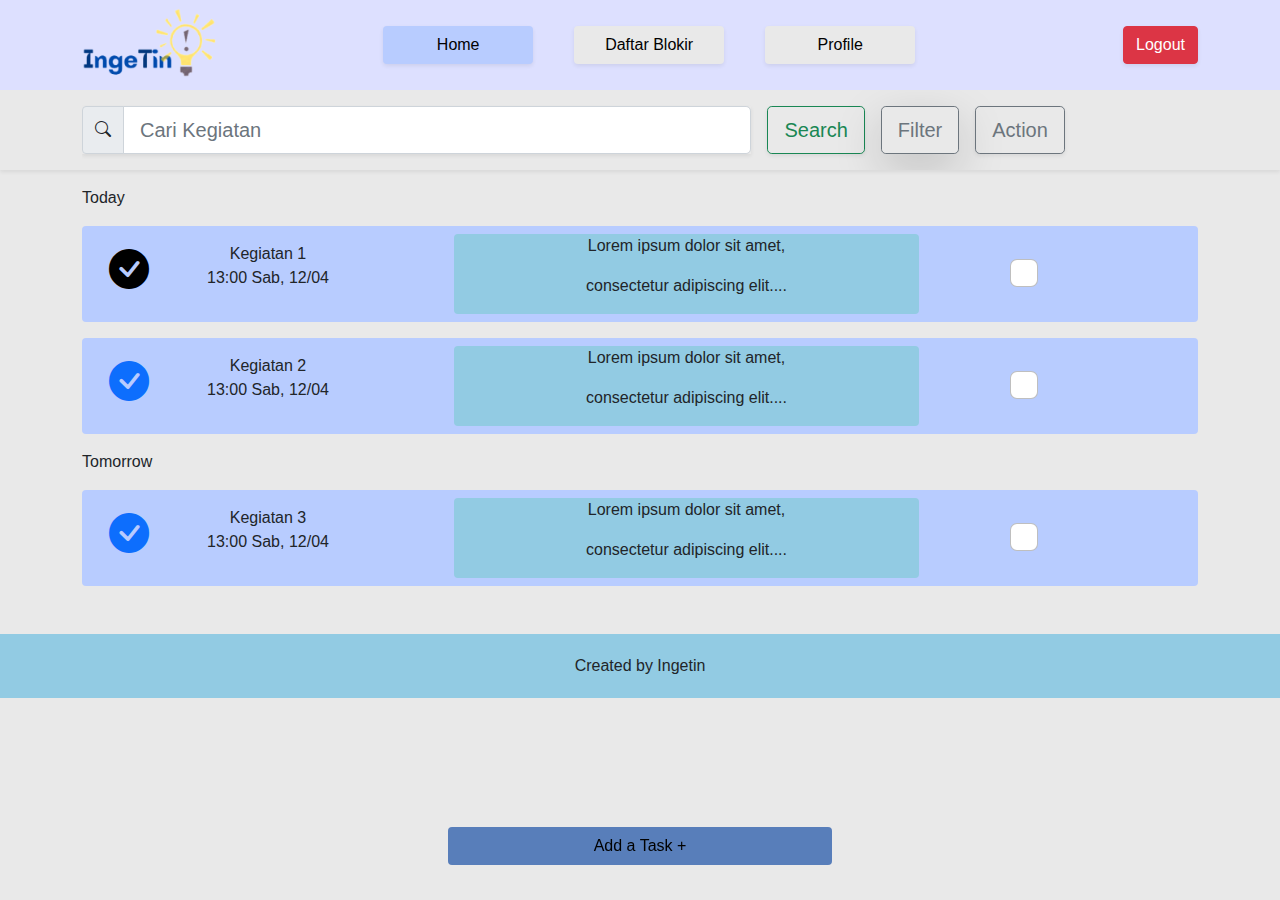
<file: index.html>
<!DOCTYPE html>
<html lang="en">
  <head>
    <meta charset="UTF-8" />
    <meta http-equiv="X-UA-Compatible" content="IE=edge" />
    <meta name="viewport" content="width=device-width, initial-scale=1.0" />
    <link rel="stylesheet" href="css/bootstrap/bootstrap.min.css" />
    <link rel="stylesheet" href="css/bootstrap-icons/bootstrap-icons.css" />
    <link rel="stylesheet" href="css/home.css" />
    <link rel="icon" href="img/logo-.png" />
    <script src="js/bootstrap.min.js"></script>
    <script src="js/jquery-3.6.0.min.js"></script>
    <title>IngeTin | Home</title>
  </head>
  <body>
    <!-- start navbar -->
    <nav class="bg-custom navbar navbar-expand-md navbar-light">
      <div class="container">
        <a href="home.html" class="navbar-custom mb-1">
          <img src="img/logo.png" alt="#" class="d-inline-block" />
        </a>
        <button class="navbar-toggler" type="button" data-bs-toggle="collapse" data-bs-target="#navbarin">
          <span class="navbar-toggler-icon"></span>
        </button>
        <div class="collapse navbar-collapse" id="navbarin">
          <ul class="navbar-nav ms-auto me-auto">
            <li class="nav-item me-md-3">
              <a class="btn btn-custom active shadow-sm" href="home.html">Home</a>
            </li>
            <li class="nav-item me-md-3">
              <a class="btn btn-custom shadow-sm" href="daftar_blokir.html">Daftar Blokir</a>
            </li>
            <li class="nav-item me-md-3">
              <a class="btn btn-custom shadow-sm" href="profile.html">Profile</a>
            </li>
            <li class="nav-item d-md-none">
              <a class="btn btn-danger shadow-sm" href="Login2.html">Logout</a>
            </li>
          </ul>
        </div>
        <div class="d-flex text-right d-lg-block d-none">
          <a class="btn btn-danger shadow-sm" href="login2.html">Logout</a>
        </div>
      </div>
    </nav>
    <!-- end navbar -->

    <!-- showcase -->
    <section class="showcase shadow-sm">
      <div class="container">
        <nav class="navbar navbar-light bg-none">
          <div class="mt-2 mb-2">
            <div class="d-flex">
              <div class="input-group col-5 shadow-sm me-3">
                <span class="input-group-text"><i class="bi bi-search"></i></span>
                <input class="form-control form-control-lg" type="search" placeholder="Cari Kegiatan" aria-label="Search" />
              </div>
              <button class="btn btn-outline-success btn-lg shadow-sm me-3" type="submit">Search</button>
              <button class="btn btn-outline-secondary btn-lg shadow-lg me-3" data-bs-toggle="modal" data-bs-target="#filterModal">Filter</button>
              <button class="btn btn-outline-secondary btn-lg shadow-sm me-3" href="#" data-bs-toggle="modal" data-bs-target="#actionModal">Action</button>
            </div>
          </div>
        </nav>
      </div>
    </section>

    <!-- end showcase -->

    <!-- kegiatan -->
    <section class="kegiatan">
      <div class="container mt-3 mb-3">
        <p class="text-kg1">Today</p>
        <div class="d-flex blkg text-center align-items-center rounded">
          <div class="h1 col-1">
            <button class="bg-transparent border-0"><i class="bi bi-check-circle-fill"></i></button>
          </div>
          <div class="col-2">
            <a class="text-kg1 text-dark text-decoration-none" href="tambah.html">Kegiatan 1</a>
            <p class="text-kg2">13:00 Sab, 12/04</p>
          </div>
          <div class="col-1"></div>
          <div class="kotak-kg col-5 mt-2 mb-2 rounded">
            <p class="text-kotak">Lorem ipsum dolor sit amet,</p>
            <p>consectetur adipiscing elit....</p>
          </div>
          <div class="col-1"></div>
          <div class="form-check col-1 ms-3">
            <input class="form-check-input mt-2 h3" type="checkbox" value="" id="kegiatan1-check" />
            <label class="form-check-label" for="kegiatan1-check"></label>
          </div>
        </div>
      </div>
      <div class="container mt-3 mb-3">
        <div class="d-flex blkg text-center align-items-center rounded">
          <div class="h1 col-1">
            <button class="bg-transparent border-0 text-primary"><i class="bi bi-check-circle-fill"></i></button>
          </div>
          <div class="col-2">
            <a class="text-kg1 text-dark text-decoration-none" href="tambah.html">Kegiatan 2</a>
            <p class="text-kg2">13:00 Sab, 12/04</p>
          </div>
          <div class="col-1"></div>
          <div class="kotak-kg col-5 mt-2 mb-2 rounded">
            <p class="text-kotak">Lorem ipsum dolor sit amet,</p>
            <p>consectetur adipiscing elit....</p>
          </div>
          <div class="col-1"></div>
          <div class="form-check col-1 ms-3">
            <input class="form-check-input mt-2 h3" type="checkbox" value="" id="kegiatan2-check" />
            <label class="form-check-label" for="kegiatan2-check"></label>
          </div>
        </div>
      </div>
      <div class="container mt-3 mb-3">
        <p class="text-kg1">Tomorrow</p>
        <div class="d-flex blkg text-center align-items-center rounded">
          <div class="h1 col-1">
            <button class="bg-transparent border-0 text-primary"><i class="bi bi-check-circle-fill"></i></button>
          </div>
          <div class="col-2">
            <a class="text-kg1 text-dark text-decoration-none" href="tambah.html">Kegiatan 3</a>
            <p class="text-kg2">13:00 Sab, 12/04</p>
          </div>
          <div class="col-1"></div>
          <div class="kotak-kg col-5 mt-2 mb-2 rounded">
            <p class="text-kotak">Lorem ipsum dolor sit amet,</p>
            <p>consectetur adipiscing elit....</p>
          </div>
          <div class="col-1"></div>
          <div class="form-check col-1 ms-3">
            <input class="form-check-input mt-2 h3" type="checkbox" value="" id="kegiatan3-check" />
            <label class="form-check-label" for="kegiatan3-check"></label>
          </div>
        </div>
      </div>
    </section>

    <!-- Footer -->
    <div class="m-5"></div>
    <footer class="bg-customer text-center align-items-center p-3">
      <p class="m-1">Created by Ingetin</p>
    </footer>
    <!-- end footer -->

    <!-- Modal -->
    <div class="modal fade" id="filterModal" tabindex="-1">
      <div class="modal-dialog">
        <div class="modal-content">
          <div class="modal-header">
            <h5 class="modal-title" id="filterModalLabel">Pilih Filter</h5>
            <button type="button" class="btn-close" data-bs-dismiss="modal"></button>
          </div>
          <div class="d-flex modal-body justify-content-between">
            <button type="button" class="btn btn-warning col-3" data-bs-dismiss="modal">Harian</button>
            <button type="button" class="btn btn-warning col-3" data-bs-dismiss="modal">Mingguan</button>
            <button type="button" class="btn btn-warning col-3" data-bs-dismiss="modal">Bulanan</button>
          </div>
          <div class="modal-footer">
            <button type="button" class="btn btn-secondary" data-bs-dismiss="modal">Close</button>
          </div>
        </div>
      </div>
    </div>

    <div class="modal fade" id="actionModal" tabindex="-1">
      <div class="modal-dialog">
        <div class="modal-content">
          <div class="modal-header">
            <h5 class="modal-title" id="actionModalLabel">Pilih Aksi</h5>
            <button type="button" class="btn-close" data-bs-dismiss="modal"></button>
          </div>
          <div class="d-flex modal-body justify-content-between">
            <button type="button" class="btn btn-warning col-5" data-bs-dismiss="modal">Hapus</button>
            <button type="button" id="checkAll" class="btn btn-warning col-5" data-bs-dismiss="modal">Pilih Semua</button>
          </div>
          <div class="modal-footer">
            <button type="button" class="btn btn-secondary" data-bs-dismiss="modal">Close</button>
          </div>
        </div>
      </div>
    </div>
    <!-- end modal -->
    <div class="ngambang d-flex justify-content-center">
      <a class="btn btn-custom lebar" href="tambah.html">Add a Task +</a>
    </div>

    <script>
      $('#checkAll').click(function () {
        const boxes = document.querySelectorAll('.form-check-input');
        if (boxes[0].checked) {
          $(this).text('Pilih Semua');
          boxes.forEach((box) => {
            box.checked = false;
          });
        } else {
          $(this).text('Batalkan Pilihan');
          boxes.forEach((box) => {
            box.checked = true;
          });
        }
      });

      $('button.bg-transparent.border-0').click(function () {
        $(this).toggleClass('text-primary');
      });
    </script>
  </body>
</html>
</file>
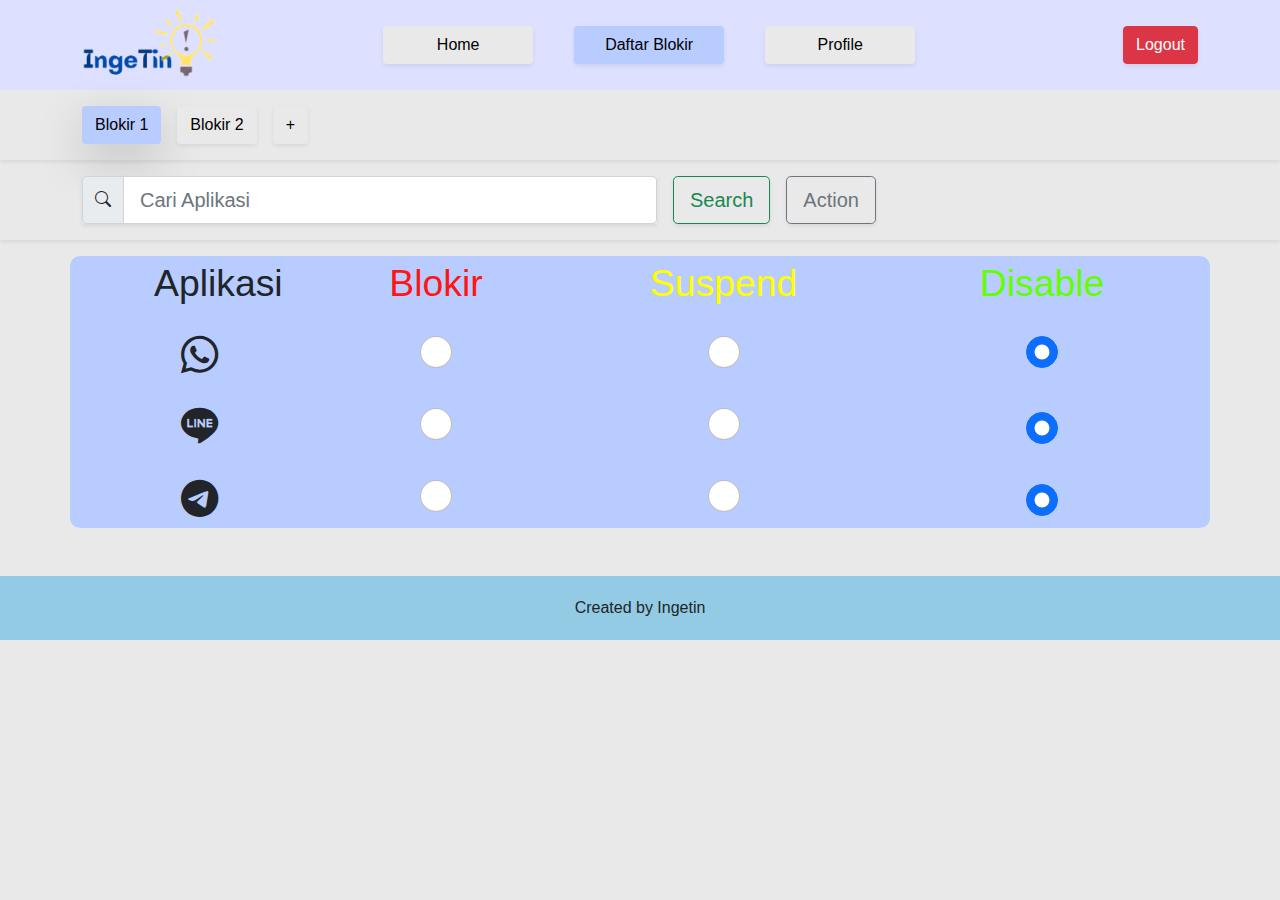
<file: daftar_blokir.html>
<!DOCTYPE html>
<html lang="en">
  <head>
    <meta charset="UTF-8" />
    <meta http-equiv="X-UA-Compatible" content="IE=edge" />
    <meta name="viewport" content="width=device-width, initial-scale=1.0" />
    <link rel="stylesheet" href="css/bootstrap/bootstrap.min.css" />
    <link rel="stylesheet" href="css/bootstrap-icons/bootstrap-icons.css" />
    <link rel="stylesheet" href="css/daftar_blokir.css" />
    <script src="js/bootstrap.min.js"></script>
    <script src="js/jquery-3.6.0.min.js"></script>
    <link rel="icon" href="img/logo-.png" />
    <title>IngeTin | Daftar Blokir</title>
  </head>
  <body>
    <!-- start navbar -->
    <nav class="bg-custom navbar navbar-expand-md navbar-light">
      <div class="container">
        <a href="#" class="navbar-custom mb-1">
          <img src="img/logo.png" alt="#" class="d-inline-block" href="home.html" />
        </a>
        <button class="navbar-toggler" type="button" data-bs-toggle="collapse" data-bs-target="#navbarin">
          <span class="navbar-toggler-icon"></span>
        </button>
        <div class="collapse navbar-collapse" id="navbarin">
          <ul class="navbar-nav ms-auto me-auto">
            <li class="nav-item me-md-3">
              <a class="btn btn-custom shadow-sm" href="home.html">Home</a>
            </li>
            <li class="nav-item me-md-3">
              <a class="btn btn-custom active shadow-sm" href="daftar_blokir.html">Daftar Blokir</a>
            </li>
            <li class="nav-item me-md-3">
              <a class="btn btn-custom shadow-sm" href="profile.html">Profile</a>
            </li>
            <li class="nav-item d-md-none">
              <a class="btn btn-custom shadow-sm" href="login2.html">Logout</a>
            </li>
          </ul>
        </div>
        <div class="d-flex text-right d-lg-block d-none">
          <a class="btn btn-danger shadow-sm" href="login2.html">Logout</a>
        </div>
      </div>
    </nav>
    <!-- end navbar -->

    <!-- showcase -->
    <section class="showcase shadow-sm">
      <div class="container">
        <nav class="navbar navbar-light bg-none">
          <div class="mt-2 mb-2">
            <div class="d-flex">
              <button class="btn btn-custom active shadow-lg me-3" href="#">Blokir 1</button>
              <button class="btn btn-custom grey shadow-sm me-3" href="#">Blokir 2</button>
              <button class="btn btn-custom grey shadow-sm me-3" href="#">+</button>
            </div>
          </div>
        </nav>
      </div>
    </section>
    <section class="showcase shadow-sm">
      <div class="container">
        <nav class="navbar navbar-light bg-none">
          <div class="mt-2 mb-2">
            <div class="d-flex">
              <div class="input-group col-5 shadow-sm me-3">
                <span class="input-group-text"><i class="bi bi-search"></i></span>
                <input class="form-control form-control-lg" type="search" placeholder="Cari Aplikasi" aria-label="Search" />
              </div>
              <button class="btn btn-outline-success btn-lg shadow-sm me-3" type="submit">Search</button>
              <button class="btn btn-outline-secondary btn-lg shadow-sm me-3" href="#" data-bs-toggle="modal" data-bs-target="#actionModal">Action</button>
            </div>
          </div>
        </nav>
      </div>
    </section>

    <!-- end showcase -->

    <!-- kegiatan -->
    <section class="container blkg2 mt-3 mb-3">
      <div class="container mt-3 mb-3">
        <div class="d-flex blkg text-center align-items-center rounded">
          <div class="col-1">
            <p>Aplikasi</p>
            <i class="bi bi-whatsapp"></i>
          </div>
          <div class="col-2">
            <p>Blokir</p>
            <div class="radio">
              <label><input class="form-check-input blokir h2" type="radio" name="posradio1" /></label>
            </div>
          </div>
          <div class="kuning col-3">
            <p>Suspend</p>
            <div class="radio">
              <label><input class="form-check-input suspend h2" type="radio" name="posradio1" /></label>
            </div>
          </div>
          <div class="hijau col-4">
            <p>Disable</p>
            <div class="radio">
              <label><input class="form-check-input disable h2" type="radio" name="posradio1" checked /></label>
            </div>
          </div>
        </div>
      </div>
      <div class="container mt-3 mb-3">
        <div class="d-flex blkg text-center align-items-center rounded">
          <div class="col-1">
            <i class="bi bi-line"></i>
          </div>
          <div class="col-2">
            <div class="radio h3">
              <label><input class="form-check-input blokir h2" type="radio" name="posradio2" /></label>
            </div>
          </div>
          <div class="kuning col-3">
            <div class="radio">
              <label><input class="form-check-input suspend h2" type="radio" name="posradio2" /></label>
            </div>
          </div>
          <div class="col-4">
            <div class="radio">
              <label><input class="form-check-input disable h2" type="radio" name="posradio2" checked /></label>
            </div>
          </div>
        </div>
      </div>
      <div class="container mt-3 mb-3">
        <div class="d-flex blkg text-center align-items-center rounded">
          <div class="col-1">
            <i class="bi bi-telegram"></i>
          </div>
          <div class="col-2">
            <div class="radio">
              <label><input class="form-check-input blokir h2" type="radio" name="posradio3" /></label>
            </div>
          </div>
          <div class="kuning col-3">
            <div class="radio">
              <label><input class="form-check-input suspend h2" type="radio" name="posradio3" /></label>
            </div>
          </div>
          <div class="col-4">
            <div class="radio">
              <label><input class="form-check-input disable h2" type="radio" name="posradio3" checked /></label>
            </div>
          </div>
        </div>
      </div>
    </section>
    <div class="m-5"></div>
    <footer class="bg-customer text-center align-items-center p-3">
      <p class="m-1">Created by Ingetin</p>
    </footer>
    <!-- modal -->
    <div class="modal fade" id="actionModal" tabindex="-1">
      <div class="modal-dialog">
        <div class="modal-content">
          <div class="modal-header">
            <h5 class="modal-title" id="actionModalLabel">Pilih Aksi</h5>
            <button type="button" class="btn-close" data-bs-dismiss="modal"></button>
          </div>
          <div class="d-flex modal-body justify-content-between">
            <button type="button" id="blockAll" class="btn btn-warning col-3" data-bs-dismiss="modal">Block All</button>
            <button type="button" id="susAll" class="btn btn-warning col-3" data-bs-dismiss="modal">Suspend All</button>
            <button type="button" id="disAll" class="btn btn-warning col-3" data-bs-dismiss="modal">Disable All</button>
          </div>
          <div class="modal-footer">
            <button type="button" class="btn btn-secondary" data-bs-dismiss="modal">Close</button>
          </div>
        </div>
      </div>
    </div>
    <!-- modal end -->
    <script>
      $("#blockAll").click(function () {
        const boxes = document.querySelectorAll(".form-check-input.blokir");
        boxes.forEach((box) => {
          box.checked = true;
        });
      });
      $("#susAll").click(function () {
        const boxes = document.querySelectorAll(".form-check-input.suspend");
        boxes.forEach((box) => {
          box.checked = true;
        });
      });
      $("#disAll").click(function () {
        const boxes = document.querySelectorAll(".form-check-input.disable");
        boxes.forEach((box) => {
          box.checked = true;
        });
      });
    </script>
  </body>
</html>
</file>
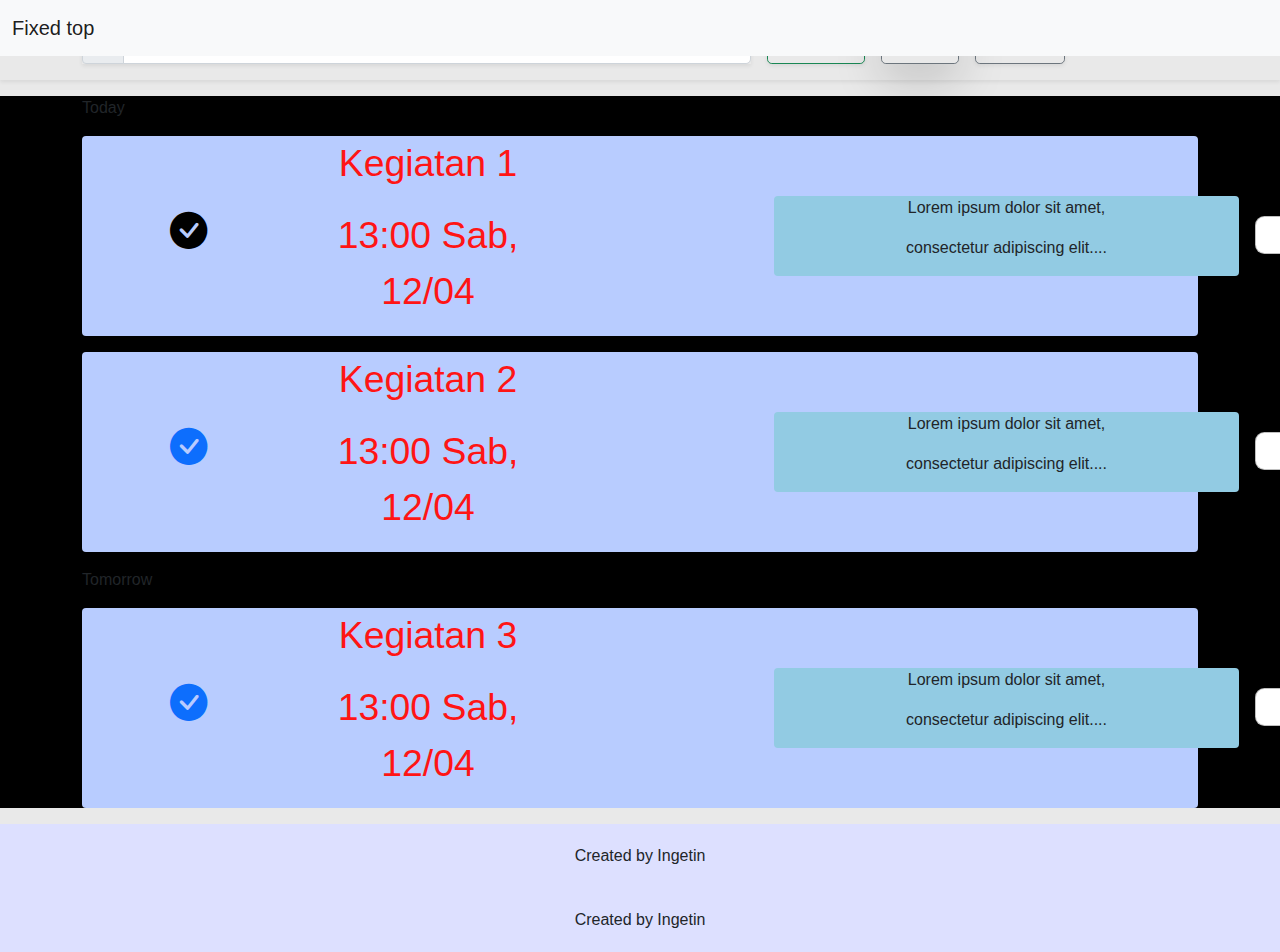
<file: Kegiatan.html>
<!DOCTYPE html>
<html lang="en">
  <head>
    <meta charset="UTF-8" />
    <meta http-equiv="X-UA-Compatible" content="IE=edge" />
    <meta name="viewport" content="width=device-width, initial-scale=1.0" />
    <link rel="stylesheet" href="css/bootstrap/bootstrap.min.css" />
    <link rel="stylesheet" href="css/bootstrap-icons/bootstrap-icons.css" />
    <link rel="stylesheet" href="css/daftar_blokir.css" />
    <title>Home</title>
  </head>
  <body>
    <nav class="navbar fixed-top navbar-light bg-light">
        <div class="container-fluid">
          <a class="navbar-brand" href="#">Fixed top</a>
        </div>
      </nav>
      <!-- showcase -->
      <section class="showcase shadow-sm">
        <div class="container">
          <nav class="navbar navbar-light bg-none">
            <div class="mt-2 mb-2">
              <div class="d-flex">
                <div class="input-group col-5 shadow-sm me-3">
                  <span class="input-group-text"><i class="bi bi-search"></i></span>
                  <input class="form-control form-control-lg" type="search" placeholder="Cari Kegiatan" aria-label="Search" />
                </div>
                <button class="btn btn-outline-success btn-lg shadow-sm me-3" type="submit">Search</button>
                <button class="btn btn-outline-secondary btn-lg shadow-lg me-3" data-bs-toggle="modal" data-bs-target="#filterModal">Filter</button>
                <button class="btn btn-outline-secondary btn-lg shadow-sm me-3" href="#">Action</button>
              </div>
            </div>
          </nav>
        </div>
      </section>

      <!-- end showcase -->

      <!-- kegiatan -->
      <section class="kegiatan">
        <div class="container mt-3 mb-3">
          <p class="text-kg1">Today</p>
          <div class="d-flex blkg text-center align-items-center rounded">
            <div class="h1 col-1">
              <button class="bg-transparent border-0"><i class="bi bi-check-circle-fill"></i></button>
            </div>
            <div class="col-2">
              <p class="text-kg1">Kegiatan 1</p>
              <p class="text-kg2">13:00 Sab, 12/04</p>
            </div>
            <div class="col-1"></div>
            <div class="kotak-kg col-5 mt-2 mb-2 rounded">
              <p class="text-kotak">Lorem ipsum dolor sit amet,</p>
              <p>consectetur adipiscing elit....</p>
            </div>
            <div class="form-check col-1 ms-3">
              <input class="form-check-input" type="checkbox" value="" id="kegiatan1-check" />
              <label class="form-check-label" for="kegiatan1-check"></label>
            </div>
          </div>
        </div>
        <div class="container mt-3 mb-3">
          <div class="d-flex blkg text-center align-items-center rounded">
            <div class="h1 col-1">
              <button class="bg-transparent border-0 text-primary"><i class="bi bi-check-circle-fill"></i></button>
            </div>
            <div class="col-2">
              <p class="text-kg1">Kegiatan 2</p>
              <p class="text-kg2">13:00 Sab, 12/04</p>
            </div>
            <div class="col-1"></div>
            <div class="kotak-kg col-5 mt-2 mb-2 rounded">
              <p class="text-kotak">Lorem ipsum dolor sit amet,</p>
              <p>consectetur adipiscing elit....</p>
            </div>
            <div class="form-check col-1 ms-3">
              <input class="form-check-input" type="checkbox" value="" id="kegiatan2-check" />
              <label class="form-check-label" for="kegiatan2-check"></label>
            </div>
          </div>
        </div>
        <div class="container mt-3 mb-3">
          <p class="text-kg1">Tomorrow</p>
          <div class="d-flex blkg text-center align-items-center rounded">
            <div class="h1 col-1">
              <button class="bg-transparent border-0 text-primary"><i class="bi bi-check-circle-fill"></i></button>
            </div>
            <div class="col-2">
              <p class="text-kg1">Kegiatan 3</p>
              <p class="text-kg2">13:00 Sab, 12/04</p>
            </div>
            <div class="col-1"></div>
            <div class="kotak-kg col-5 mt-2 mb-2 rounded">
              <p class="text-kotak">Lorem ipsum dolor sit amet,</p>
              <p>consectetur adipiscing elit....</p>
            </div>
            <div class="form-check col-1 ms-3">
              <input class="form-check-input" type="checkbox" value="" id="kegiatan3-check" />
              <label class="form-check-label" for="kegiatan3-check"></label>
            </div>
          </div>
        </div>
      </section>
      <!-- Footer -->

      <footer class="bg-custom text-center align-items-center p-3">
        <p class="m-1">Created by Ingetin</p>
      </footer>
      <!-- end footer -->

      <!-- modal -->
      <!-- Modal -->
      <div class="modal fade" id="filterModal" tabindex="-1" aria-labelledby="exampleModalLabel" aria-hidden="true">
        <div class="modal-dialog">
          <div class="modal-content">
            <div class="modal-header">
              <h5 class="modal-title" id="exampleModalLabel">Pilih Filter</h5>
              <button type="button" class="btn-close" data-bs-dismiss="modal"></button>
            </div>
            <div class="modal-body">...</div>
            <div class="modal-footer">
              <button type="button" class="btn btn-secondary" data-bs-dismiss="modal">Close</button>
            </div>
          </div>
        </div>
      </div>
    </nav>
  </body>
  <footer class="bg-custom text-center align-items-center p-3">
    <p class="m-1">Created by Ingetin</p>
  </footer>
</html>
</file>
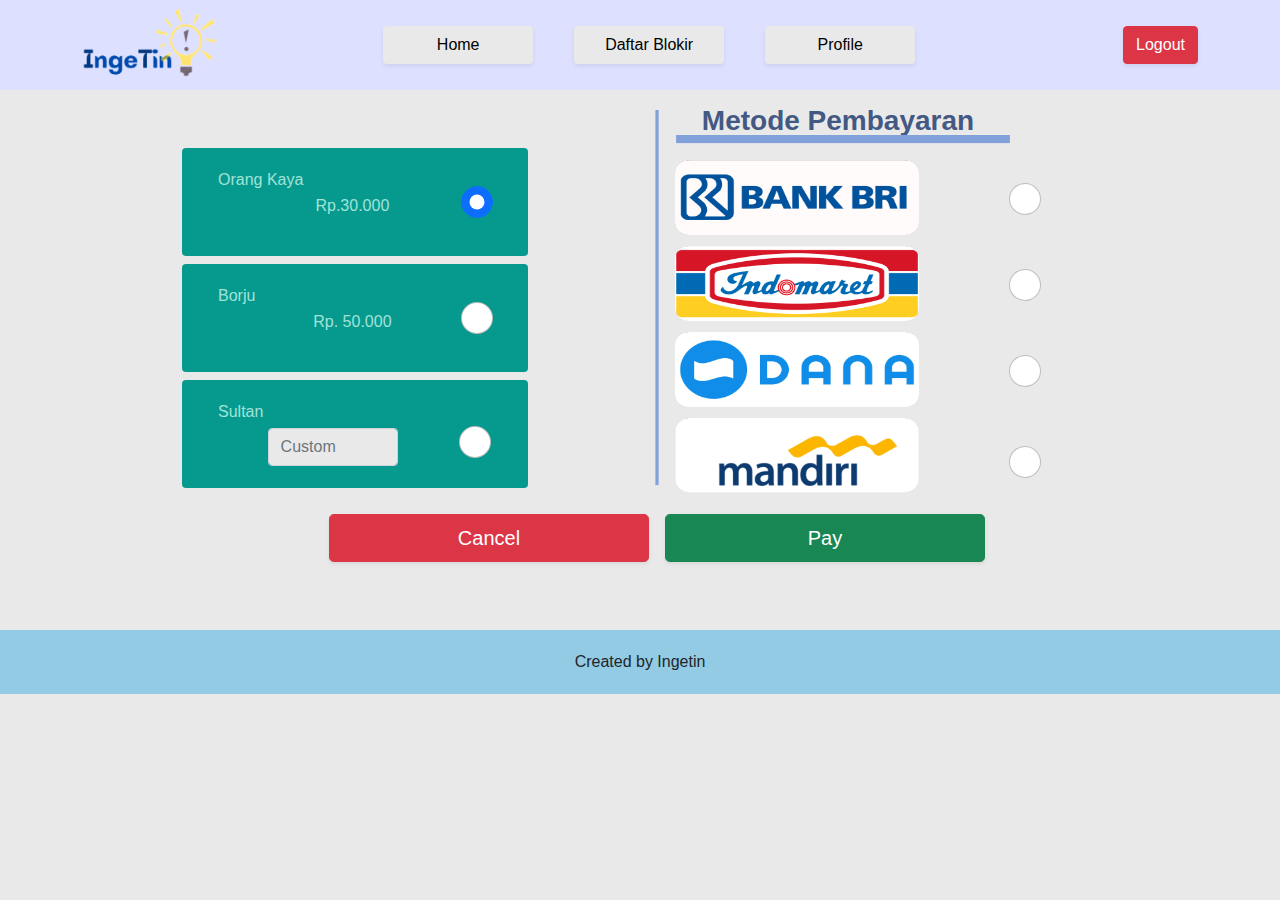
<file: payment.html>
<!DOCTYPE html>
<html lang="en">
  <head>
    <meta charset="UTF-8" />
    <meta http-equiv="X-UA-Compatible" content="IE=edge" />
    <meta name="viewport" content="width=device-width, initial-scale=1.0" />
    <link rel="stylesheet" href="css/bootstrap/bootstrap.min.css" />
    <link rel="stylesheet" href="css/bootstrap-icons/bootstrap-icons.css" />
    <link rel="stylesheet" href="css/pay.css" />
    <link rel="icon" href="img/logo-.png" />
    <script src="js/bootstrap.min.js"></script>
    <script src="js/jquery-3.6.0.min.js"></script>
    <title>IngeTin | Home</title>
  </head>
  <body>
    <!-- start navbar -->
    <nav class="bg-custom navbar navbar-expand-md navbar-light">
      <div class="container">
        <a href="#" class="navbar-custom mb-1">
          <img src="img/logo.png" alt="#" class="d-inline-block" />
        </a>
        <button class="navbar-toggler" type="button" data-bs-toggle="collapse" data-bs-target="#navbarin">
          <span class="navbar-toggler-icon"></span>
        </button>
        <div class="collapse navbar-collapse" id="navbarin">
          <ul class="navbar-nav ms-auto me-auto">
            <li class="nav-item me-md-3">
              <a class="btn btn-custom shadow-sm" href="home.html">Home</a>
            </li>
            <li class="nav-item me-md-3">
              <a class="btn btn-custom shadow-sm" href="daftar_blokir.html">Daftar Blokir</a>
            </li>
            <li class="nav-item me-md-3">
              <a class="btn btn-custom shadow-sm" href="profile.html">Profile</a>
            </li>
            <li class="nav-item d-md-none">
              <a class="btn btn-danger shadow-sm" href="Login2.html">Logout</a>
            </li>
          </ul>
        </div>
        <div class="d-flex text-right d-lg-block d-none">
          <a class="btn btn-danger shadow-sm" href="login2.html">Logout</a>
        </div>
      </div>
    </nav>
    <!-- end navbar -->

    <!-- showcase -->
    <section class="kegiatan">
      <div class="container">
        <img src="img/garistg.png" class="img-fluid" alt="..." style="margin-left:570px; margin-top: 20px; width:10px ;height:380px;">
        <div class="row">
          <div class="picture col-6">
            <section id="paymen">
              <div class="colom" style="margin-top: -300px ;">
                <div class="col-1">
                <div class="kotak-kg col-5 mt-2 mb-2 rounded">
                <div class="text-kt">
                  <div class="row m-1">
                  <label for="30k" class="text-kotak">Orang Kaya</label>
                  </div>
                  <div class="row justify-content-between align-items-center text-center">
                  <label for="30k" class="col text-kotak2">Rp.30.000</label>
                  <div class="col">
                     <input class="form-check-input h2" type="radio" id="30k" name="posradio1" checked/>
                  </div>
                  </div>
                </div>
            </div>
                </div>
                <div class="col-1">
                    <div class="kotak-kg col-5 mt-2 mb-2 rounded">
                    <div class="text-kt">
                      <div class="row m-1">
                      <label for="50k" class="text-kotak">Borju</label>
                      </div>
                      <div class="row justify-content-between align-items-center text-center">
                      <label for="50k" class="col text-kotak2">Rp. 50.000</label>
                      <div class="col">
                          <input class="form-check-input h2" type="radio" id="50k" name="posradio1" />
                      </div>
                      </div>
                    </div>
                    </div>
              </div>
              <div class="col-1">
                <div class="kotak-kg col-5 mt-2 mb-2 rounded">
                  <div class="text-kt">
                    <div class="row m-1">
                    <label for="cusk" class="text-kotak">Sultan</label>
                    </div>
                    <div class="row justify-content-between align-items-center text-center">
                      <div class="col-2"></div>
                      <div class="col-5 ms-4">
                      <label for="cusk"><input type="number" min="60000" step="5000" id="custom-value" class="form-control btn-custom mb-2" placeholder="Custom"/></label>
                    </div>
                    <div class="col">
                        <input class="form-check-input h2" type="radio" id="cusk" name="posradio1" />
                    </div>
                    </div>
                  </div>
                  </div>
            </section>
          </div>
          
          <div class="row col-6">
            <div class="container">
                
                <div class="mb-3">
                  <div class="judul text-center fs-3 fw-bold" style="margin-top: -390px; margin-left: -150px; " >
                    <p>Metode Pembayaran</p>
                    <img src="img/garis.png" class="img-fluid" style="margin-top: -80px;width:340px; height: 12px; margin-right: -10px;" />
                </div>
                <div class="pembayar">
                <div class="d-flex mb-3 align-items-center">
                    <img src="img/bri.png" class="img-fluid "style="width: 250px; margin-left: 20px; height: 80px; margin-bottom: -10px;" />
                    <div class="col-2"></div>
                    <input class=" col-2 mt-3 form-check-input h2" type="radio" id="indomaret" name="radiopay" />
                </div>
                <div class="d-flex mb-3 align-items-center">
                    <img src="img/indomaret.png" class="img-fluid "style="width: 250px; margin-left: 20px; height: 80px; margin-bottom: -10px;" />
                    <div class="col-2"></div>
                    <input class=" col-2 mt-3 form-check-input h2" type="radio" id="indomaret" name="radiopay" />
                </div>
                <div class="d-flex mb-3 align-items-center">
                    <img src="img/dana.png" class="col-5 img-fluid" style=" width: 250px; margin-left: 20px; height: 80px; margin-bottom: -10px; "/>
                    <div class="col-2"></div>
                    <input class=" col-2 mt-3 form-check-input h2" type="radio" id="dana" name="radiopay" />
                </div>
                <div class="d-flex mb-3 align-items-center">
                    <img src="img/mandiri.png" class="img-fluid" style=" width: 250px; margin-left: 20px; height: 80px;" />
                    <div class="col-2"></div>
                    <input class=" col-2 mt-3 form-check-input h2" type="radio" id="mandiri" name="radiopay" />
                </div>
            </div>
            </div>
          </div>
        </div>
      </div>
    </section>
    <section class="kegiatan">
    <div class="coba d-flex justify-content-center">
      
        <a class="btn btn-danger btn-lg shadow-sm me-3 col-3" style="margin-left:50px; " href="profile.html">Cancel</a>
        <a class="btn btn-success btn-lg shadow-sm me-3 col-3 fst-normal" href="profile.html">Pay</a>
      </div>
    </section>
    <!-- Footer -->
    <div class="m-5"></div>
    <footer class="bg-customer text-center align-items-center p-3">
      <p class="m-1">Created by Ingetin</p>
    </footer>
    <!-- end footer -->
  </body>
</html>
</file>
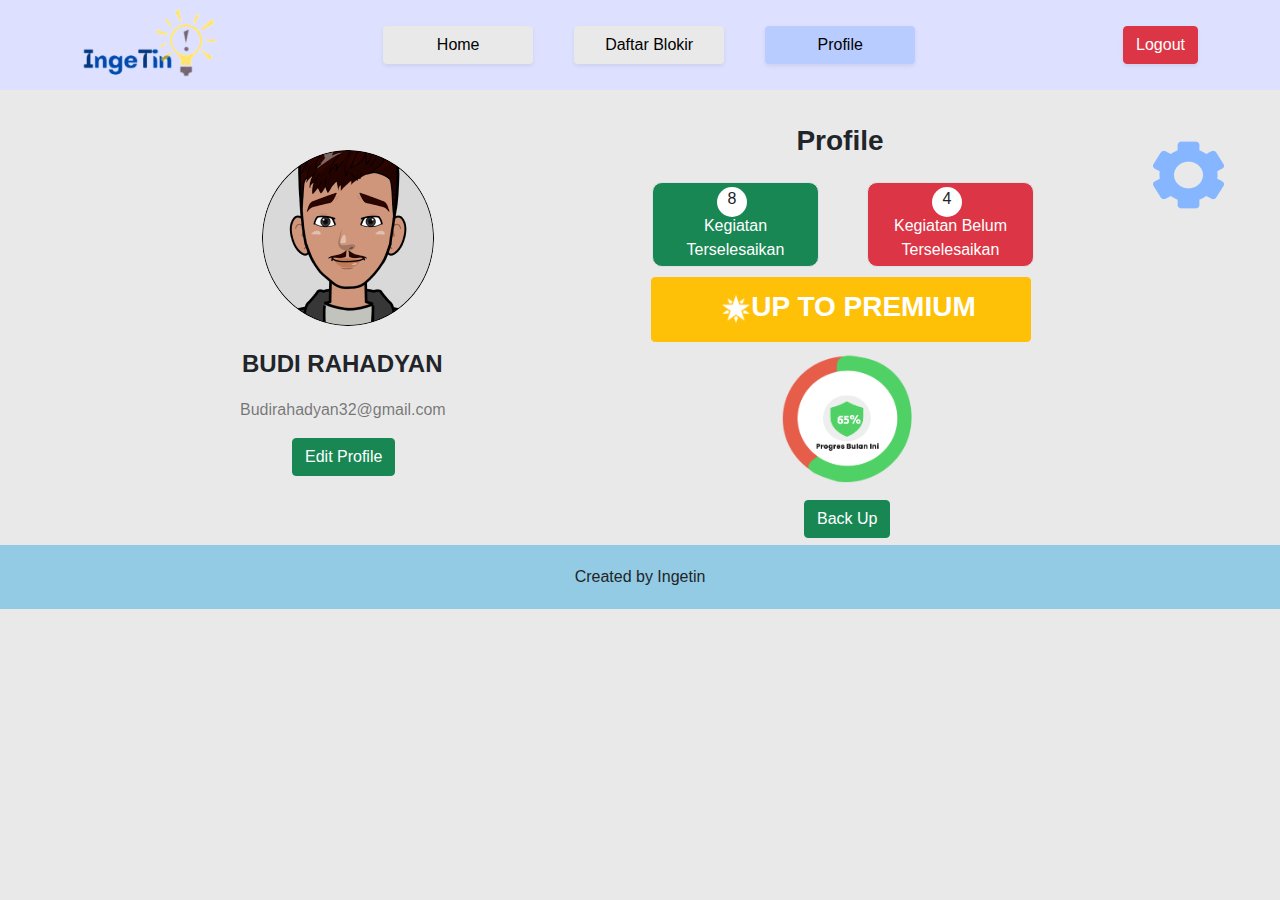
<file: profile.html>
<!DOCTYPE html>
<html lang="en">
  <head>
    <meta charset="UTF-8" />
    <meta http-equiv="X-UA-Compatible" content="IE=edge" />
    <meta name="viewport" content="width=device-width, initial-scale=1.0" />
    <link rel="stylesheet" href="css/bootstrap/bootstrap.min.css" />
    <link rel="stylesheet" href="css/bootstrap-icons/bootstrap-icons.css" />
    <link rel="stylesheet" href="css/tes.css" />
    <link rel="stylesheet" href="css/profile.css" />
    <link rel="icon" href="img/logo-.png" />
    <title>IngeTin | Profile</title>
  </head>
  <body>
    <!-- start navbar -->
    <nav class="bg-custom navbar navbar-expand-md navbar-light">
      <div class="container">
        <a href="#" class="navbar-custom mb-1">
          <img src="img/logo.png" alt="#" class="d-inline-block" />
        </a>
        <button class="navbar-toggler" type="button" data-bs-toggle="collapse" data-bs-target="#navbarin">
          <span class="navbar-toggler-icon"></span>
        </button>
        <div class="collapse navbar-collapse" id="navbarin">
          <ul class="navbar-nav ms-auto me-auto">
            <li class="nav-item me-md-3">
              <a class="btn btn-custom shadow-sm" href="home.html">Home</a>
            </li>
            <li class="nav-item me-md-3">
              <a class="btn btn-custom shadow-sm" href="daftar_blokir.html">Daftar Blokir</a>
            </li>
            <li class="nav-item me-md-3">
              <a class="btn btn-custom active shadow-sm" href="profile.html">Profile</a>
            </li>
            <li class="nav-item d-md-none">
              <a class="btn btn-custom shadow-sm" href="Login2.html">Logout</a>
            </li>
          </ul>
        </div>
        <div class="d-flex text-right d-lg-block d-none">
          <a class="btn btn-danger shadow-sm" href="Login2.html">Logout</a>
        </div>
      </div>
    </nav>

    <div class="d-flex justify-content-evenly">
      <div class="profil-custom container">
        <img src="img/profile.png" class="rounded-circle" alt="..." />
        <p class="fs-4 fw-bold" style="margin-left: 230px">BUDI RAHADYAN</p>
        <p class="text-black-50" style="margin-left: 228px">Budirahadyan32@gmail.com</p>
        <button type="button" class="btn bton-custom btn-success">Edit Profile</button>
      </div>

      <div class="container overflow-hidden">
        <div class="Container">
          <p class="text-center fs-3 fw-bold" style="margin-right: 240px; margin-top: 30px">Profile</p>
          <div class="btn-group">
            <img src="img/setting.png" class="btn img-responsive" data-bs-toggle="dropdown" type="button" data-bs-toggle="dropdown" alt="setting" style="margin-left: 480px; margin-top: -50px" />

            <ul class="dropdown-menu bg-drop">
              <li><a class="dropdown-item" href="#">Privacy</a></li>
              <li>
                <a class="dropdown-item" href="mailto:developer@inget.in">Contact Developer</a>
              </li>
              <li><a class="dropdown-item" href="#">Help</a></li>
              <li><hr class="dropdown-divider" /></li>
              <li>
                <div class="form-check form-switch m-1">
                  <label class="form-check-label" for="analitycs">Enable Analitycs</label>
                  <input class="form-check-input dropdown-item" type="checkbox" id="analitycs" checked />
                </div>
              </li>
            </ul>
          </div>
        </div>
        <div class="bord-tom row gx-5" style="margin-top: -40px">
          <div class="col">
            <div class="p-1 border text-center bg-success text-white" style="border-radius: 10px">
              <p class="rounded-circle bg-white text-dark" style="width: 30px; margin-left: 60px; height: 30px; margin-bottom: -3px">8</p>
              Kegiatan Terselesaikan
            </div>
          </div>
          <div class="col">
            <div class="p-1 border bg-danger text-center text-white" style="border-radius: 10px">
              <p class="rounded-circle bg-white text-dark" style="width: 30px; margin-left: 60px; height: 30px; margin-bottom: -3px">4</p>
              Kegiatan Belum Terselesaikan
            </div>
          </div>
        </div>
        <div class="container">
          <a class="btong-prem btn btn-warning btn-lg fs-3 fw-bold text-white rounded" href="payment.html"><img src="img\starx.png" class="img-fluid" alt="..." />UP TO PREMIUM</a>
        </div>
        <div class="container">
          <img src="img/presentase.png" class="img-fluid" style="width: 150px; margin-left: 110px; margin-bottom: 10px" alt="..." />
        </div>
        <div class="container">
          <button type="button" class="tong-tom btn btn-success" style="margin-left: 140px; margin-bottom: 7px">Back Up</button>
        </div>
      </div>
    </div>
    <!-- <div class="m-5"></div> -->
    <footer class="bg-customi text-center align-items-center p-3">
      <p class="m-1">Created by Ingetin</p>
    </footer>

    <!-- end navbar -->

    <!-- Footer -->

    <!-- end footer -->
    <!-- Example split danger button -->
    <script src="js/bootstrap.bundle.min.js"></script>
    <script src="js/jquery-3.6.0.min.js"></script>
    <script src="https://ajax.googleapis.com/ajax/libs/jquery/3.3.1/jquery.min.js"></script>
    <script src="https://cdnjs.cloudflare.com/ajax/libs/popper.js/1.12.9/umd/popper.min.js"></script>
    <script src="https://maxcdn.bootstrapcdn.com/bootstrap/4.0.0-beta.2/js/bootstrap.min.js"></script>
  </body>
</html>
</file>
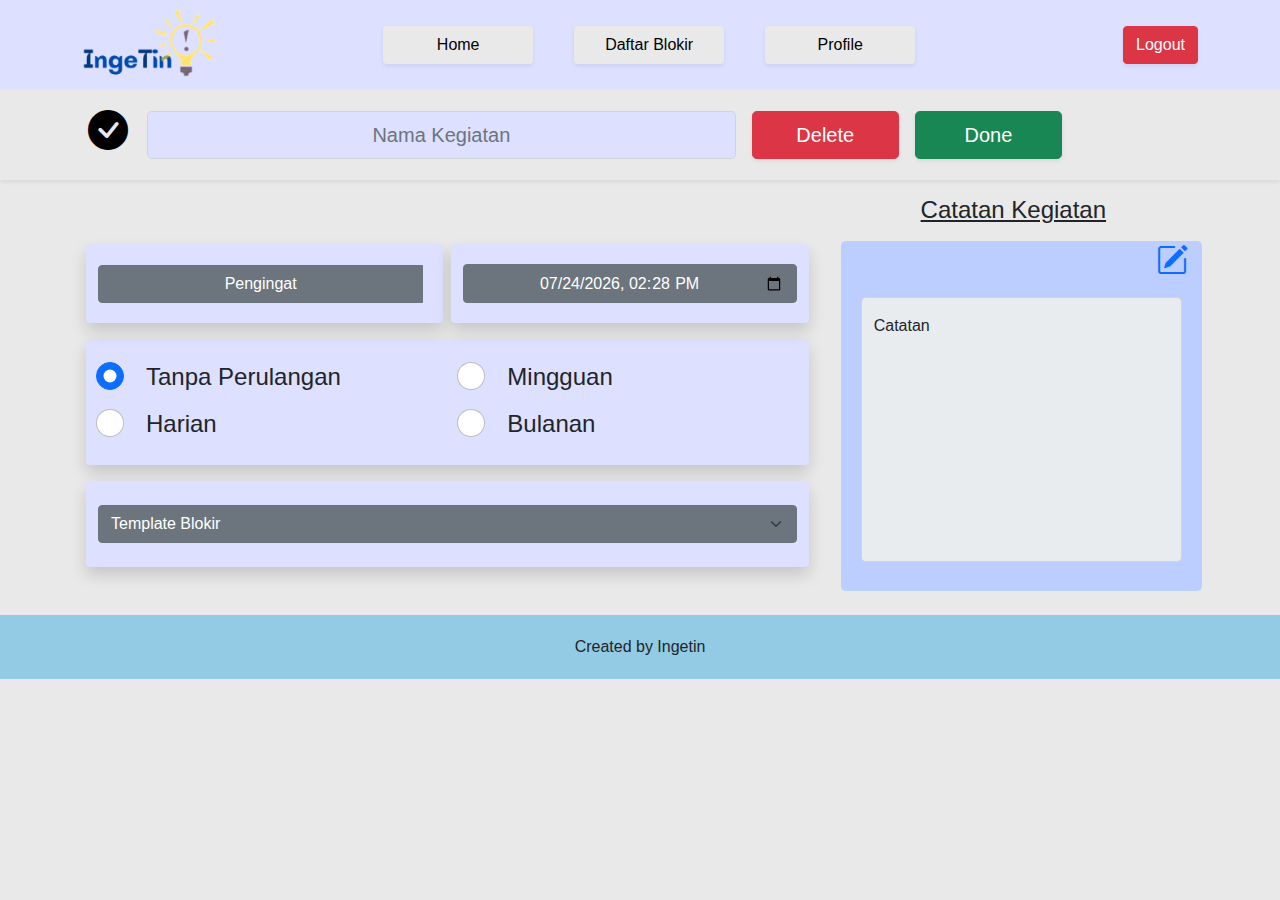
<file: tambah.html>
<!DOCTYPE html>
<html lang="en">
  <head>
    <meta charset="UTF-8" />
    <meta http-equiv="X-UA-Compatible" content="IE=edge" />
    <meta name="viewport" content="width=device-width, initial-scale=1.0" />
    <link rel="stylesheet" href="css/bootstrap/bootstrap.min.css" />
    <link rel="stylesheet" href="css/bootstrap-icons/bootstrap-icons.css" />
    <link rel="stylesheet" href="css/tambah.css" />
    <link rel="icon" href="img/logo-.png" />
    <title>IngeTin | Home</title>
  </head>
  <body>
    <!-- start navbar -->
    <nav class="bg-custom navbar navbar-expand-md navbar-light">
      <div class="container">
        <a href="#" class="navbar-custom mb-1">
          <img src="img/logo.png" alt="#" class="d-inline-block" />
        </a>
        <button class="navbar-toggler" type="button" data-bs-toggle="collapse" data-bs-target="#navbarin">
          <span class="navbar-toggler-icon"></span>
        </button>
        <div class="collapse navbar-collapse" id="navbarin">
          <ul class="navbar-nav ms-auto me-auto">
            <li class="nav-item me-md-3">
              <a class="btn btn-custom shadow-sm" href="home.html">Home</a>
            </li>
            <li class="nav-item me-md-3">
              <a class="btn btn-custom shadow-sm" href="daftar_blokir.html">Daftar Blokir</a>
            </li>
            <li class="nav-item me-md-3">
              <a class="btn btn-custom shadow-sm" href="profile.html">Profile</a>
            </li>
            <li class="nav-item d-md-none">
              <a class="btn btn-custom shadow-sm" href="login2.html">Logout</a>
            </li>
          </ul>
        </div>
        <div class="d-flex text-right d-lg-block d-none">
          <a class="btn btn-danger shadow-sm" href="login2.html">Logout</a>
        </div>
      </div>
    </nav>
    <!-- end navbar -->

    <!-- judul Kegiatan -->
    <section class="judul shadow-sm">
      <div class="container">
        <nav class="navbar navbar-light bg-none">
          <div class="mt-2 mb-2">
            <div class="d-flex align-items-center">
              <div class="col-1 me-3">
                <button id="check-done" class="h1 bg-transparent border-0"><i class="bi bi-check-circle-fill"></i></button>
              </div>
              <input class="form-control text-center form-control-lg bg-custom col-5 me-3" id="nama-kegiatan" type="text" placeholder="Nama Kegiatan" />
              <button class="btn btn-danger btn-lg shadow-sm me-3 col-3" data-toggle="modal" data-target="#confirm-delete">Delete</button>
              <a class="btn btn-success btn-lg shadow-sm me-3 col-3 fst-normal" href="home.html">Done</a>
            </div>
          </div>
        </nav>
      </div>
    </section>
    <!-- end judul Kegiatan -->

    <!-- edit kegiatan -->
    <section class="edit-kegiatan">
      <div class="container">
        <div class="d-flex cols-11 m-3">
          <div class="col mt-5 me-5">
            <div class="row justify-content-between mb-3">
              <div class="col bg-custom rounded shadow me-2">
                <div class="d-flex justify-content-center align-items-center" style="height: 79px">
                  <div class="btn-group col">
                    <button class="btn btn-secondary me-2" style="height: 50%" data-bs-toggle="dropdown">Pengingat</button>
                    <ul class="dropdown-menu bg-drop">
                      <li>
                        <div class="form-check form-switch m-1">
                          <label class="form-check-label" for="alarm">Alarm</label>
                          <input class="form-check-input dropdown-item" name="pengingat" type="radio" id="alarm" checked />
                        </div>
                      </li>
                      <li>
                        <div class="form-check form-switch m-1">
                          <label class="form-check-label" for="notifikasi">Notifikasi</label>
                          <input class="form-check-input dropdown-item" name="pengingat" type="radio" id="notifikasi" />
                        </div>
                      </li>
                    </ul>
                  </div>
                  <!-- <button class="col btn btn-secondary" style="height: 50%">20:28</button> -->
                </div>
              </div>
              <div class="col bg-custom rounded shadow">
                <div class="d-flex justify-content-center align-items-center" style="height: 79px">
                  <!-- <button class="col btn btn-secondary" style="height: 50%">Sabtu, 12-Agustus-2021</button> -->
                  <input class="col btn btn-secondary" id="date-setting" type="datetime-local" style="height: 50%" />
                </div>
              </div>
            </div>
            <div class="row justify-content-center bg-custom align-items-center shadow rounded mb-3">
              <div class="col m-3">
                <div class="form-check">
                  <input class="form-check-input h3" type="radio" name="formRadio" id="noneRadio" checked />
                  <label class="form-check-label h4 ms-2 mt-2" for="noneRadio">Tanpa Perulangan</label>
                </div>
                <div class="form-check">
                  <input class="form-check-input h3" type="radio" name="formRadio" id="harianRadio" />
                  <label class="form-check-label h4 ms-2 mt-2" for="harianRadio">Harian</label>
                </div>
              </div>
              <div class="col m-3">
                <div class="form-check">
                  <input class="form-check-input h3" type="radio" name="formRadio" id="mingguanRadio" />
                  <label class="form-check-label h4 ms-2 mt-2" for="mingguanRadio"> Mingguan</label>
                </div>
                <div class="form-check">
                  <input class="form-check-input h3" type="radio" name="formRadio" id="bulananRadio" />
                  <label class="form-check-label h4 ms-2 mt-2" for="bulananRadio"> Bulanan</label>
                </div>
              </div>
            </div>
            <div class="row justify-content-center bg-custom text-center align-items-center shadow rounded">
              <!-- <div class="dropdown m-3">
                <button class="btn btn-secondary btn-lg dropdown-toggle" type="button" id="dropdownTemplate" data-bs-toggle="dropdown" data-bs-target="#template">Template Blokir</button>
                <ul class="dropdown-menu dropdown-menu-dark" id="template">
                  <li><a class="dropdown-item active" href="#">Disable</a></li>
                  <li><hr class="dropdown-divider" /></li>
                  <li><a class="dropdown-item" href="#">Blokir 1</a></li>
                  <li><hr class="dropdown-divider" /></li>
                  <li><a class="dropdown-item" href="#">Blokir 2</a></li>
                </ul>
              </div> -->
              <div class="m-4">
                <select class="form-select btn-secondary form-select-md">
                  <option selected>Template Blokir</option>
                  <option value="0">Disable</option>
                  <option value="1">Blokir 1</option>
                  <option value="2">Blokir 2</option>
                </select>
              </div>
            </div>
          </div>
          <div class="row col-4 text-center">
            <h4 class="text-decoration-underline">Catatan Kegiatan</h4>
            <div class="bg-c2 rounded-3 m-2">
              <div class="row justify-content-end">
                <button id="edit-text" class="h2 bi bi-pencil-square col-2 bg-transparent border-0 text-primary"></button>
              </div>
              <div class="form-floating m-2">
                <textarea class="form-control text-center bg-custom" placeholder="Tambah Catatan..." id="text-area" disabled></textarea>
                <label for="text-area">Catatan</label>
              </div>
            </div>
          </div>
        </div>
      </div>
    </section>
    <!-- end edit kegiatan -->

    <!-- Footer -->
    <footer class="bg-customer text-center align-items-center p-3">
      <p class="m-1">Created by Ingetin</p>
    </footer>
    <!-- end Footer -->

    <!-- modal -->
    <div class="modal fade" id="confirm-delete" tabindex="-1" role="dialog">
      <div class="modal-dialog">
        <div class="modal-content">
          <div class="modal-header">
            <h3>Delete Confirmation</h3>
          </div>
          <div class="modal-body">
            <p>Apakah Anda yakin Akan Menghapus?</p>
          </div>
          <div class="modal-footer">
            <button type="button" class="btn btn-secondary" data-dismiss="modal">Cancel</button>
            <a class="btn btn-danger btn-ok" href="home.html">Delete</a>
          </div>
        </div>
      </div>
    </div>
    <!-- modal end -->
    <script src="js/bootstrap.bundle.min.js"></script>
    <script src="js/jquery-3.6.0.min.js"></script>
    <script src="https://ajax.googleapis.com/ajax/libs/jquery/3.3.1/jquery.min.js"></script>
    <script src="https://cdnjs.cloudflare.com/ajax/libs/popper.js/1.12.9/umd/popper.min.js"></script>
    <script src="https://maxcdn.bootstrapcdn.com/bootstrap/4.0.0-beta.2/js/bootstrap.min.js"></script>
    <script>
      $("#date-setting").ready(function () {
        var today = new Date();
        var date = today.toISOString().split(".")[0].slice(0, -3);
        $("#date-setting").val(date);
        $("#date-setting").attr("min", date);
      });
      $("button#check-done").click(function () {
        $(this).toggleClass("text-primary");
      });
      $("button#edit-text").click(function () {
        $("#text-area").prop("disabled", function (i, v) {
          return !v;
        });
        $(this).toggleClass("text-primary");
      });
    </script>
  </body>
</html>
</file>
<file: css/home.css>
body {
  font-family: "popins", sans-serif;
  background-color: #e9e9e9;
}

nav {
  z-index: 1000;
  cursor: pointer;
  overflow: hidden;
}
nav ul li {
  width: 175px;
}
nav ul li a {
  width: 150px;
}
.bg-custom {
  background-color: #dde0ff;
}
.btn-custom {
  background-color: #e9e9e9;
  color: #010101;
  /* padding: 5px 25px 5px 25px; */
}
.btn-custom.active {
  background-color: #b8ccff;
  color: #010101;
}
.btn-custom.lebar {
  background-color: #587eba;
  width: 50%;
}
.btn-custom:hover {
  color: #fff;
  background-color: #5c636a;
  border-color: #565e64;
}
.navbar-custom img {
  height: 70px;
}

.kotak-kg {
  background-color: #92cbe3;
}

.blkg {
  background-color: #b8ccff;
}

.p-5 p {
  text-align: center;
}
.p-5 {
  background-color: #92cbe3;
}
.bi-search {
  z-index: 1;
}
.kotak-kg:hover {
  color: #fff;
  background-color: #eeaadd;
  border-color: #565e64;
}
.ngambang {
  z-index: 999;
  bottom: 35px;
  position: fixed;
  left: 20%;
  right: 20%;
}
.bg-customer {
  background-color: #92cbe3;
}
</file>
<file: css/daftar_blokir.css>
body {
  font-family: "popins", sans-serif;
  background-color: #e9e9e9;
}
nav {
  z-index: 1000;
  cursor: pointer;
}
nav ul li {
  width: 175px;
}
nav ul li a {
  width: 150px;
}
.bg-custom {
  background-color: #dde0ff;
}
.btn-custom {
  background-color: #e9e9e9;
  color: #010101;
  /* padding: 5px 25px 5px 25px; */
}
.btn-custom.active {
  background-color: #b8ccff;
  color: #010101;
}
.btn-custom:hover {
  color: #fff;
  background-color: #5c636a;
  border-color: #565e64;
}
.navbar-custom img {
  height: 70px;
}

.kotak-kg {
  background-color: #92cbe3;
}

.blkg {
  background-color: #b8ccff;
}

.p-5 p {
  text-align: center;
}
.p-5 {
  background-color: #92cbe3;
}
.bi-search {
  z-index: 1;
}
.kegiatan {
  background-color: black;
}
.blkg2 {
  background-color: #b8ccff;
  border-radius: 10px;
}
.bg-customer {
  background-color: #92cbe3;
}
.col-1 {
  margin-left: 60px;
  margin-right: 100px;
  font-size: 28pt;
}
.col-2 {
  color: #ff1515;
  font-size: 28pt;
}
.kuning {
  margin-left: 60px;
  color: yellow;
  font-size: 28pt;
}
.hijau {
  color: #61ff00;
  font-size: 28pt;
}
</file>
<file: css/pay.css>
body {
  font-family: "popins", sans-serif;
  background-color: #e9e9e9;
}

nav {
  z-index: 1000;
  cursor: pointer;
  overflow: hidden;
}
nav ul li {
  width: 175px;
}
nav ul li a {
  width: 150px;
}
.bg-custom {
  background-color: #dde0ff;
}
.bg-customi {
  background-color: #92cbe3;
}
.btn-custom {
  background-color: #e9e9e9;
  color: #010101;
  /* padding: 5px 25px 5px 25px; */
}
.btn-custom.active {
  background-color: #b8ccff;
  color: #010101;
}
.btn-custom.lebar {
  background-color: #587eba;
  width: 50%;
}
.btn-custom:hover {
  color: #fff;
  background-color: #5c636a;
  border-color: #565e64;
}
.navbar-custom img {
  height: 70px;
}

.blkg {
  background-color: #b8ccff;
}

.p-5 p {
  text-align: center;
}
.p-5 {
  background-color: #92cbe3;
}
.bi-search {
  z-index: 1;
}
.kotak-kg:hover {
  color: #fff;
  background-color: #eeaadd;
  border-color: #565e64;
}
.ngambang {
  z-index: 999;
  bottom: 35px;
  position: fixed;
  left: 20%;
  right: 20%;
}

/* --------payment------- */
/* .picture.col-6 {
  width: 520px;
} */
#paymen {
  margin-top: -350px;
}

.kotak-kg {
  background-color: #069a8e;
  width: 27vw;
  height: 108px;
  color: #a1e3d8;
}
.coba {
  padding-bottom: 20px;
}
.colom {
  /* margin-top: -90px; */
  margin-left: 100px;
}
.mb-3 img {
  width: 60%;
}

.judul {
  margin-top: 20px;
  font-size: 36pt;
  color: #435983;
}
.judul img {
  margin-top: -40px;
}
/* .text-kt {
  margin-left: 80px;
} */
.text-kotak {
  margin-top: 20px;
  margin-left: 20px;
}
.text-kotak2 {
  margin-top: -10px;
  margin-left: 120px;
}
.form-check-input {
  margin-top: -10px;
}

.judul2 img {
  width: 340px;
  height: 18px;
}
.bg-customer {
  background-color: #92cbe3;
}
.pembayar {
  margin-top: -40px;
}
</file>
<file: css/tes.css>
body {
  font-family: "popins", sans-serif;
  background-color: #e9e9e9;
}

nav {
  z-index: 1000;
  cursor: pointer;
  overflow: hidden;
}
nav ul li {
  width: 175px;
}
nav ul li a {
  width: 150px;
}
.bg-custom {
  background-color: #dde0ff;
}
.bg-customi {
  background-color: #92cbe3;
}
.btn-custom {
  background-color: #e9e9e9;
  color: #010101;
  /* padding: 5px 25px 5px 25px; */
}
.btn-custom.active {
  background-color: #b8ccff;
  color: #010101;
}

.navbar-custom img {
  height: 70px;
}
.btn-custom:hover {
  color: #fff;
  background-color: #5c636a;
  border-color: #565e64;
}
.tong-tom:hover {
  background-color: #a81e0b;
  border-color: #a81e0b;
}
</file>
<file: css/profile.css>
.profil-custom img {
  margin-left: 250px;
  margin-bottom: 20px;
  margin-top: 60px;
}

.profil-custom button {
  margin-left: 280px;
}
.bton-custom:hover {
  background-color: #a81e0b;
  border-color: #a81e0b;
}
.btong-prem:hover {
  background-color: #a81e0b;
  border-color: #a81e0b;
}

.bord-tom {
  margin-top: 20px;
  margin-right: 210px;
  margin-bottom: 10px;
}

.btong-prem {
  margin-left: -13px;
  width: 380px;
  height: 65px;
  margin-bottom: 10px;
}
.cont-custom {
  margin-top: 50px;
}

.bg-drop {
  background-color: #f2f2f2;
}
.btong-prem img {
  width: 30px;
  margin-left: 15px;
}
</file>
<file: css/tambah.css>
body {
  font-family: "popins", sans-serif;
  background-color: #e9e9e9;
}

nav {
  z-index: 1000;
  cursor: pointer;
  overflow: hidden;
}
nav ul li {
  width: 175px;
}
nav ul li a {
  width: 150px;
}
.bg-custom {
  background-color: #dde0ff;
}
.btn-custom {
  background-color: #e9e9e9;
  color: #010101;
  /* padding: 5px 25px 5px 25px; */
}
.btn-custom.active {
  background-color: #b8ccff;
  color: #010101;
}
.btn-custom.lebar {
  background-color: #587eba;
  width: 50%;
}
.btn-custom:hover {
  color: #fff;
  background-color: #5c636a;
  border-color: #565e64;
}
.navbar-custom img {
  height: 70px;
}

.kotak-kg {
  background-color: #92cbe3;
}

.blkg {
  background-color: #b8ccff;
}

.p-5 p {
  text-align: center;
}
.p-5 {
  background-color: #92cbe3;
}
.bi-search {
  z-index: 1;
}
.kotak-kg:hover {
  color: #fff;
  background-color: #eeaadd;
  border-color: #565e64;
}
.ngambang {
  z-index: 999;
  bottom: 35px;
  position: fixed;
  left: 20%;
  right: 20%;
}

.bg-c2 {
  background-color: #bbceff;
  width: 100%;
  height: 350px;
}
#text-area {
  height: 265px;
  resize: none;
}
/* .row > * {
    width: 500px;
    max-width: 500px;
    padding-right: calc(var(--bs-gutter-x) * 0.5);
    padding-left: calc(var(--bs-gutter-x) * 0.5);
    margin-top: var(--bs-gutter-y);
  } */

/* .img-icons1 {
    width: 15%;
    height: 400px;
  }
  .img-icons2 {
    width: 8%;
  } */
.dropdown {
  position: relative;
}
.btn {
  position: relative;
}

.bg-customer {
  background-color: #92cbe3;
}
</file>
